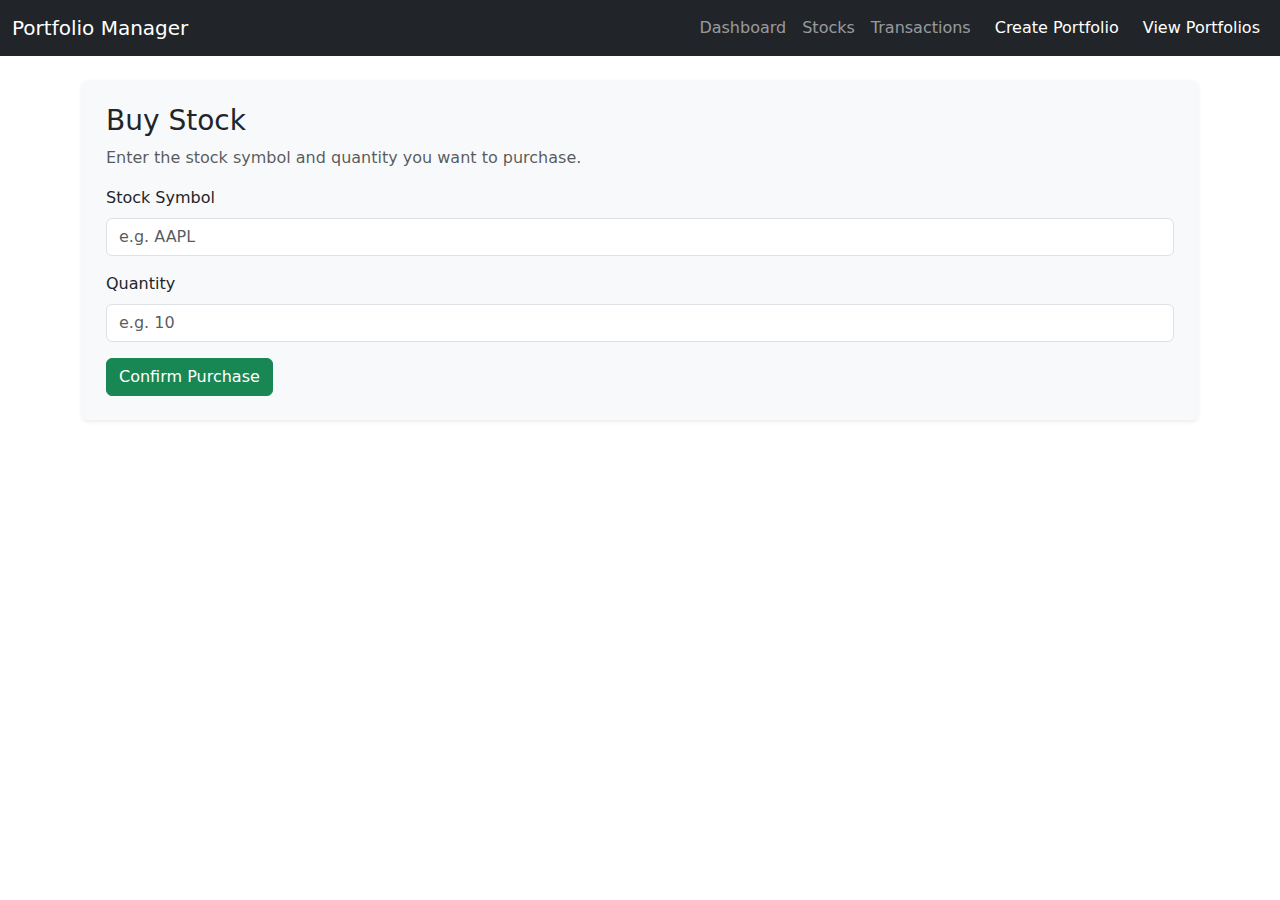
<file: src/main/resources/templates/index.html>
<!DOCTYPE html>
<html xmlns:th="http://www.thymeleaf.org">
<head>
    <meta charset="UTF-8">
    <title>Portfolio Management</title>
    <link href="https://cdn.jsdelivr.net/npm/bootstrap@5.3.2/dist/css/bootstrap.min.css" rel="stylesheet">
    <script src="https://cdn.jsdelivr.net/npm/bootstrap@5.3.2/dist/js/bootstrap.bundle.min.js"></script>
</head>
<body>
<nav class="navbar navbar-expand-lg navbar-dark bg-dark">
    <div class="container-fluid">
        <a class="navbar-brand" href="#">Portfolio Manager</a>
        <div class="collapse navbar-collapse">
            <ul class="navbar-nav ms-auto">
                <li class="nav-item">
                    <a class="nav-link" href="#">Dashboard</a>
                </li>
                <li class="nav-item">
                    <a class="nav-link" href="/stocks/list">Stocks</a>
                </li>
                <li class="nav-item">
                    <a class="nav-link" href="#">Transactions</a>
                </li>
                <li class="nav-item">
                    <a class="nav-link btn btn-primary text-white ms-2" href="/portfolios/new">Create Portfolio</a>
                </li>
                <li class="nav-item">
                    <a class="nav-link btn btn-secondary text-white ms-2" href="/portfolios/list">View Portfolios</a>
                </li>
            </ul>
        </div>
    </div>
</nav>

<div class="container mt-4">
    <div class="jumbotron p-4 bg-light rounded shadow-sm">
        <h3>Buy Stock</h3>
        <p class="text-muted">Enter the stock symbol and quantity you want to purchase.</p>

        <form th:action="@{/stocks}" method="post">
            <div class="mb-3">
                <label for="symbol" class="form-label">Stock Symbol</label>
                <input type="text" class="form-control" id="symbol" name="symbol" placeholder="e.g. AAPL" required>
            </div>
            <div class="mb-3">
                <label for="quantity" class="form-label">Quantity</label>
                <input type="number" class="form-control" id="quantity" name="quantity" min="1" placeholder="e.g. 10" required>
            </div>
            <button type="submit" class="btn btn-success">Confirm Purchase</button>
        </form>
    </div>
</div>

</body>
</html>
</file>
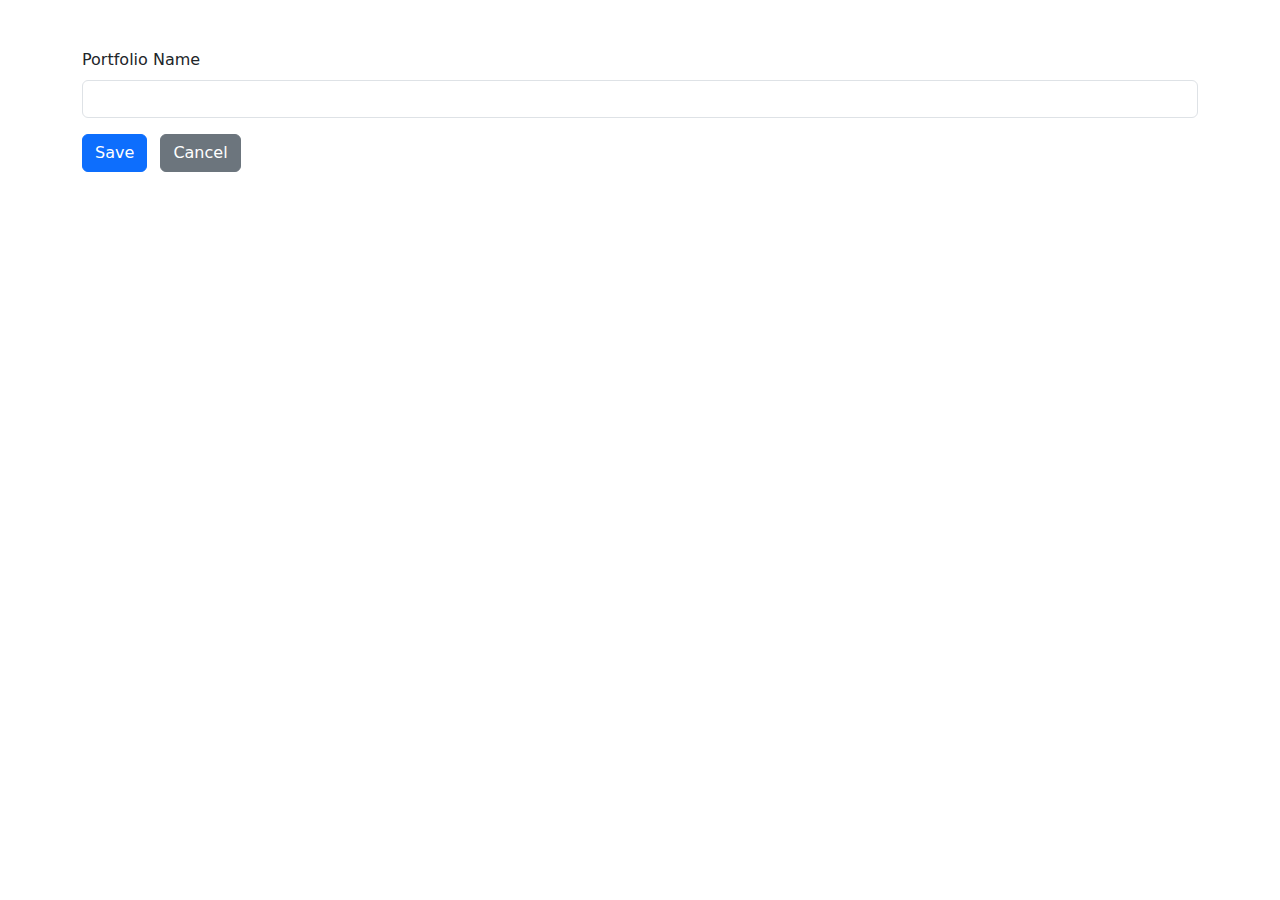
<file: src/main/resources/templates/portfolio-form.html>
<!DOCTYPE html>
<html xmlns:th="http://www.thymeleaf.org">
<head>
    <meta charset="UTF-8">
    <title th:text="${portfolio.id} == null ? 'Create Portfolio' : 'Edit Portfolio'">Portfolio</title>
    <link href="https://cdn.jsdelivr.net/npm/bootstrap@5.3.2/dist/css/bootstrap.min.css" rel="stylesheet">
</head>
<body>
<div class="container mt-5" th:object="${portfolio}">
    <h2 th:text="*{id} == null ? 'Create New Portfolio' : 'Edit Portfolio'"></h2>

    <!-- KLUCZ: dynamiczne action -->
    <form th:action="${portfolio.id} == null ? @{/portfolios} : @{/portfolios/edit/{id}(id=${portfolio.id})}"
          method="post">

        <!-- (opcjonalnie) przekaż id; nie przeszkadza przy create -->
        <input type="hidden" th:field="*{id}"/>

        <div class="mb-3">
            <label for="portfolioName" class="form-label">Portfolio Name</label>
            <!-- nazwa pola to 'portfolioName' → pasuje do @RequestParam("portfolioName") -->
            <input type="text" th:field="*{portfolioName}" class="form-control" id="portfolioName" required>
        </div>

        <button type="submit" class="btn btn-primary"
                th:text="*{id} == null ? 'Create' : 'Save'">Save</button>
        <a href="/portfolios/list" class="btn btn-secondary ms-2">Cancel</a>
    </form>
</div>
</body>
</html>
</file>
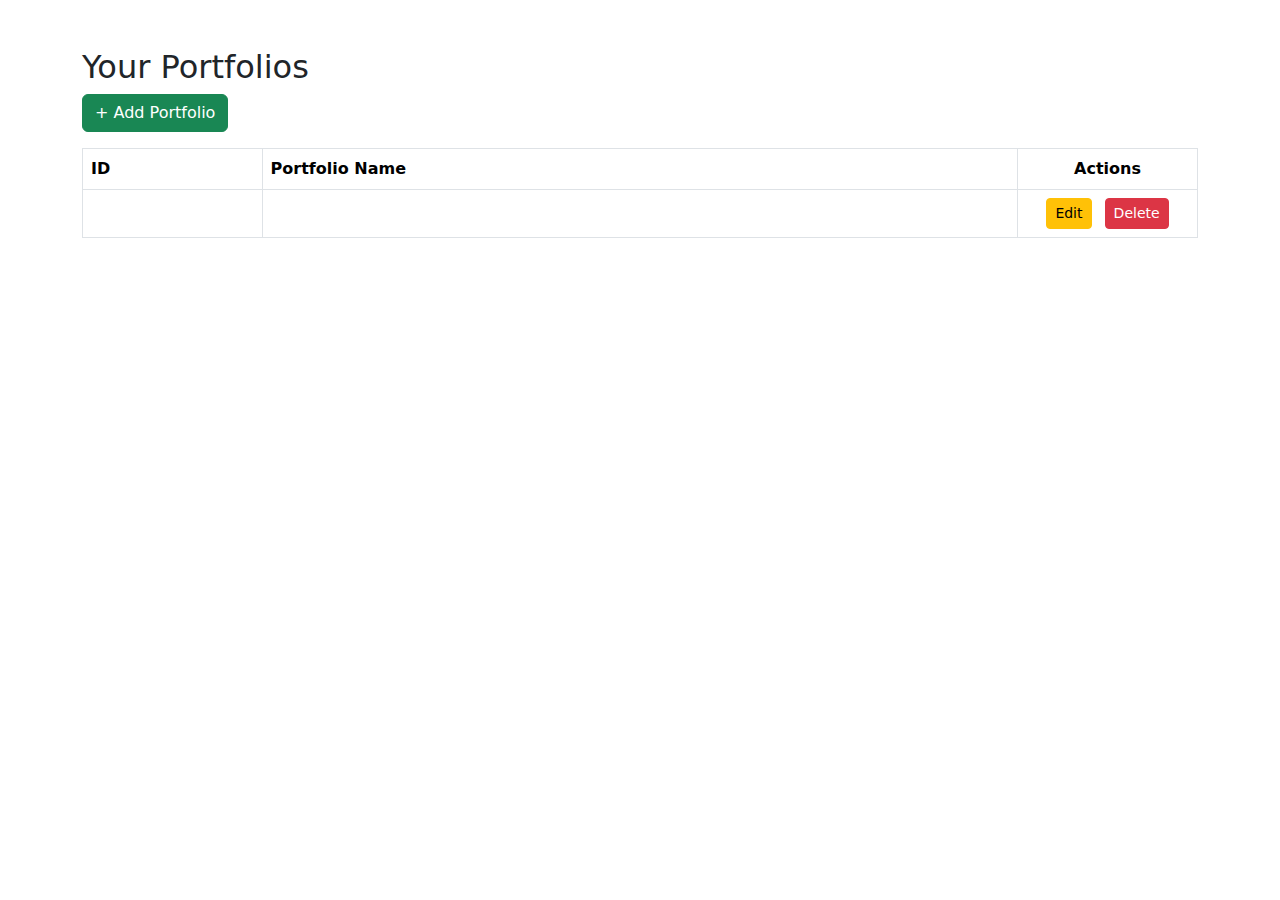
<file: src/main/resources/templates/portfolio-list.html>
<!DOCTYPE html>
<html xmlns:th="http://www.thymeleaf.org">
<head>
    <meta charset="UTF-8">
    <title>Portfolio List</title>
    <link href="https://cdn.jsdelivr.net/npm/bootstrap@5.3.2/dist/css/bootstrap.min.css" rel="stylesheet">
</head>
<body>
<div class="container mt-5">
    <h2>Your Portfolios</h2>
    <a href="/portfolios/new" class="btn btn-success mb-3">+ Add Portfolio</a>

    <table class="table table-bordered">
        <thead>
        <tr>
            <th>ID</th>
            <th>Portfolio Name</th>
            <th style="width: 180px;" class="text-center">Actions</th>
        </tr>
        </thead>
        <tbody>
        <tr th:each="p : ${portfolios}">
            <td th:text="${p.id}"></td>
            <td th:text="${p.portfolioName}"></td>
            <td class="text-center">
                <a th:href="@{/portfolios/edit/{id}(id=${p.id})}" class="btn btn-sm btn-warning me-2">Edit</a>
                <a th:href="@{/portfolios/delete/{id}(id=${p.id})}"
                   class="btn btn-sm btn-danger"
                   onclick="return confirm('Delete this portfolio?');">Delete</a>
            </td>
        </tr>
        </tbody>
    </table>
</div>
</body>
</html>
</file>
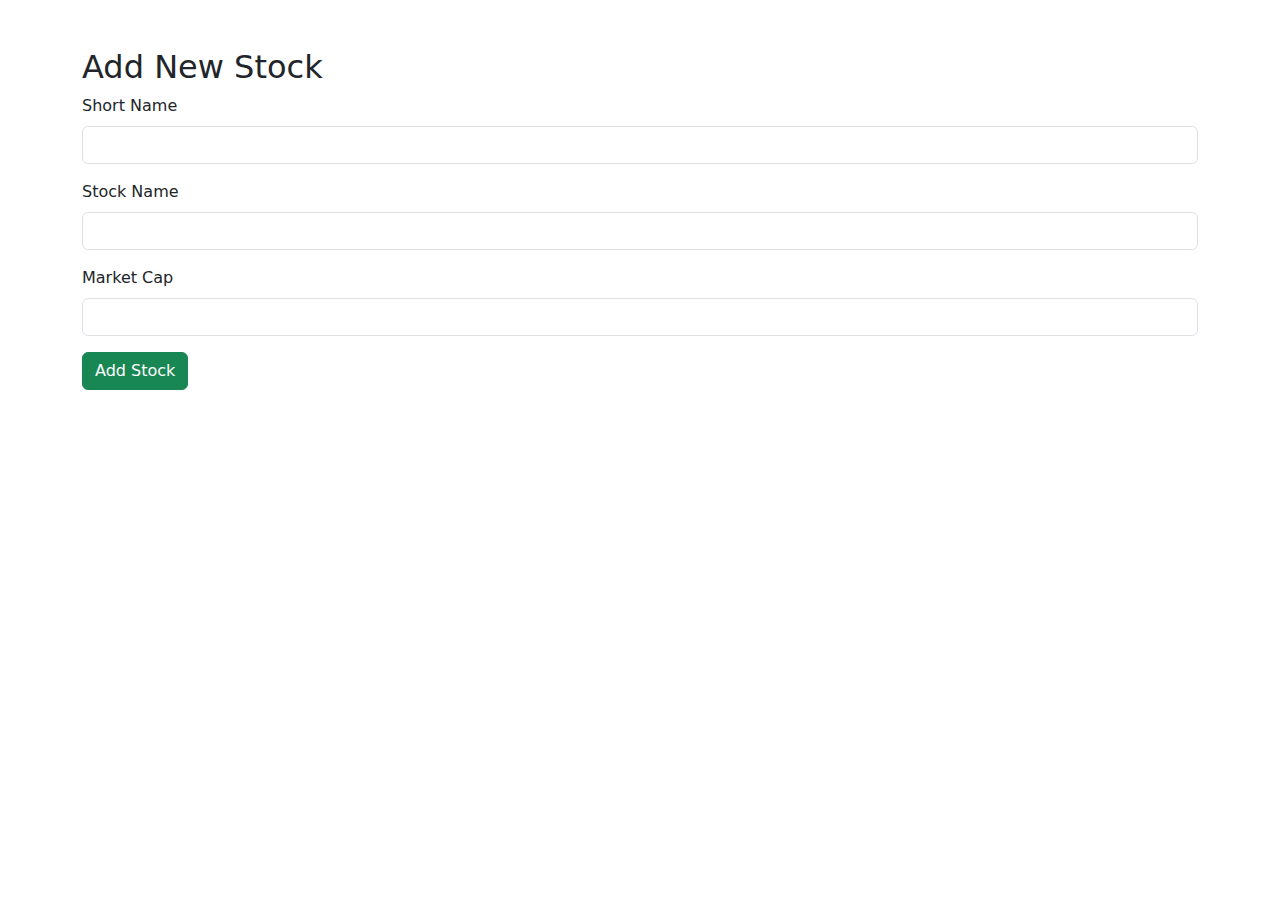
<file: src/main/resources/templates/stock-form.html>
<!DOCTYPE html>
<html xmlns:th="http://www.thymeleaf.org">
<head>
    <meta charset="UTF-8">
    <title>Add Stock</title>
    <link href="https://cdn.jsdelivr.net/npm/bootstrap@5.3.2/dist/css/bootstrap.min.css" rel="stylesheet">
</head>
<body>
<div class="container mt-5">
    <h2>Add New Stock</h2>
    <form th:action="@{/stocks}" th:object="${stock}" method="post">
        <div class="mb-3">
            <label for="shortName" class="form-label">Short Name</label>
            <input type="text" th:field="*{shortName}" class="form-control" id="shortName" required>
        </div>
        <div class="mb-3">
            <label for="name" class="form-label">Stock Name</label>
            <input type="text" th:field="*{name}" class="form-control" id="name" required>
        </div>

        <div class="mb-3">
            <label for="marketCap" class="form-label">Market Cap</label>
            <input type="number" step="0.01" th:field="*{marketCap}" class="form-control" id="marketCap" required>
        </div>
        <button type="submit" class="btn btn-success">Add Stock</button>
    </form>
</div>
</body>
</html>
</file>
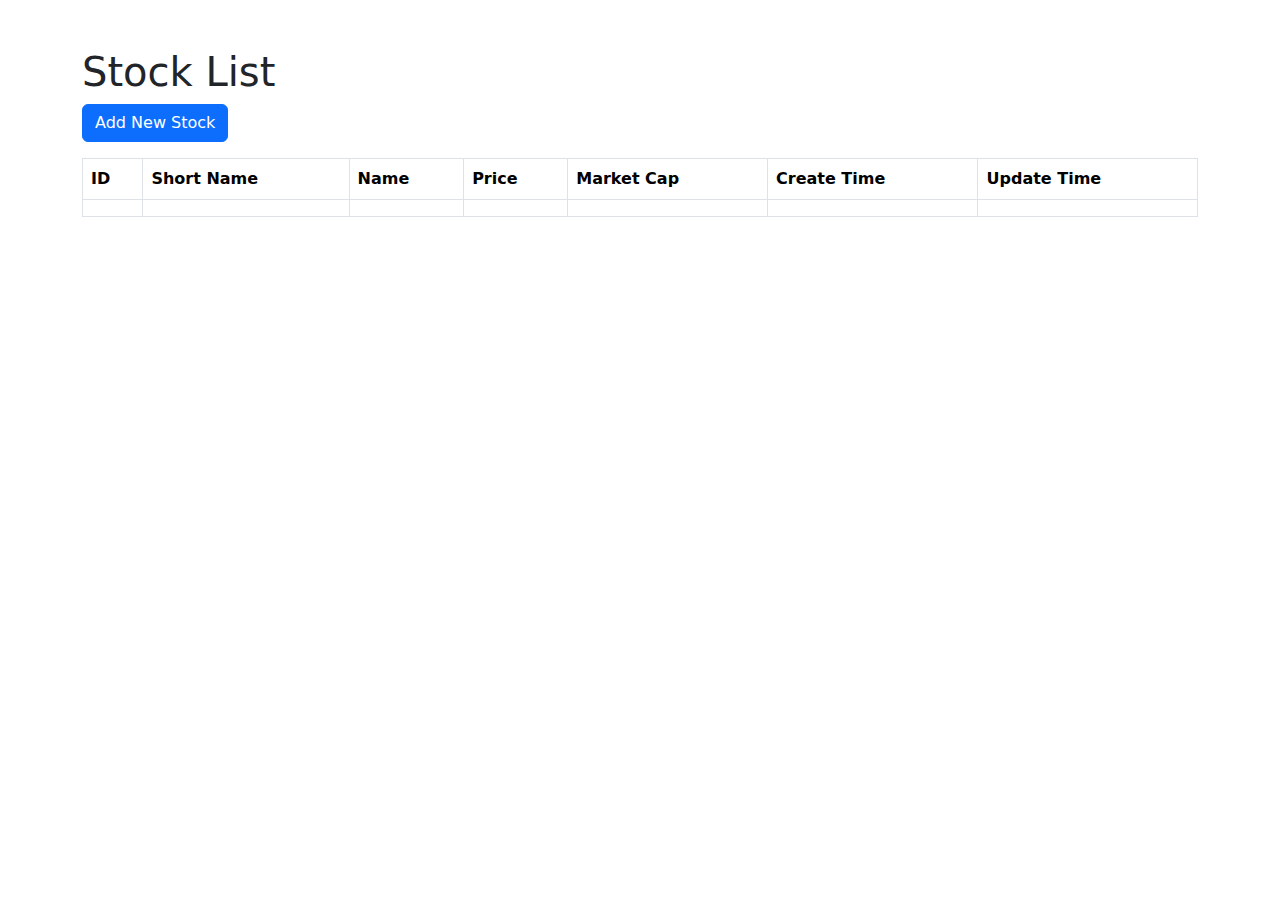
<file: src/main/resources/templates/stock-list.html>
<!DOCTYPE html>
<html xmlns:th="http://www.thymeleaf.org">
<head>
  <meta charset="UTF-8">
  <title>Stock List</title>
  <link href="https://cdn.jsdelivr.net/npm/bootstrap@5.3.2/dist/css/bootstrap.min.css" rel="stylesheet">
</head>
<body>
<div class="container mt-5">
  <h1>Stock List</h1>
  <a href="/stocks/new" class="btn btn-primary mb-3">Add New Stock</a>

  <table class="table table-bordered">
    <thead>
    <tr>
      <th>ID</th>
      <th>Short Name</th>
      <th>Name</th>
      <th>Price</th>
      <th>Market Cap</th>
      <th>Create Time</th>
      <th>Update Time</th>
    </tr>
    </thead>
    <tbody>
    <tr th:each="stock : ${stocks}">
      <td th:text="${stock.id}"></td>
      <td th:text="${stock.shortName}"></td>
      <td th:text="${stock.name}"></td>
      <td th:text="${stock.price}"></td>
      <td th:text="${stock.marketCap}"></td>
      <td th:text="${#dates.format(stock.createTime, 'yyyy-MM-dd HH:mm')}"></td>
      <td th:text="${#dates.format(stock.updateTime, 'yyyy-MM-dd HH:mm')}"></td>
    </tr>
    </tbody>
  </table>
</div>
</body>
</html>
</file>
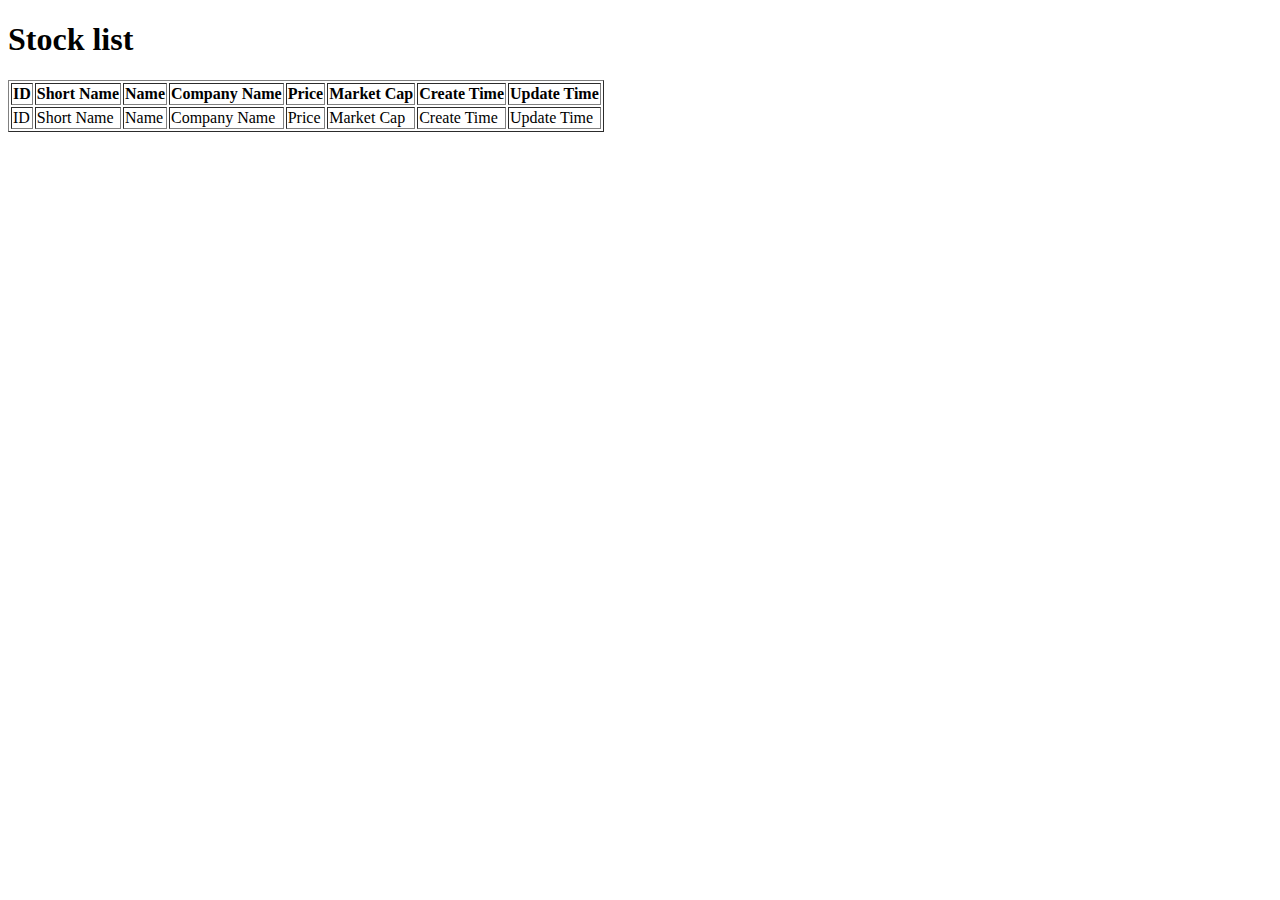
<file: src/main/resources/templates/stock_list.html>
<!DOCTYPE html>
<html xmlns:th="http://www.thymeleaf.org">
<head>
    <meta charset="UTF-8">
    <title>Stock list</title>
</head>
<body>
<h1>Stock list</h1>
<table border="1">
    <thead>
    <tr>
        <th>ID</th>
        <th>Short Name</th>
        <th>Name</th>
        <th>Company Name</th>
        <th>Price</th>
        <th>Market Cap</th>
        <th>Create Time</th>
        <th>Update Time</th>
    </tr>
    </thead>
    <tbody>
    <tr th:each="stock : ${stocks}">
        <td th:text="${stock.id}">ID</td>
        <td th:text="${stock.shortName}">Short Name</td>
        <td th:text="${stock.name}">Name</td>
        <td th:text="${stock.companyName}">Company Name</td>
        <td th:text="${stock.price}">Price</td>
        <td th:text="${stock.marketCap}">Market Cap</td>
        <td th:text="${#dates.format(stock.createTime, 'yyyy-MM-dd HH:mm')}">Create Time</td>
        <td th:text="${#dates.format(stock.updateTime, 'yyyy-MM-dd HH:mm')}">Update Time</td>
    </tr>
    </tbody>
</table>
</body>
</html>
</file>
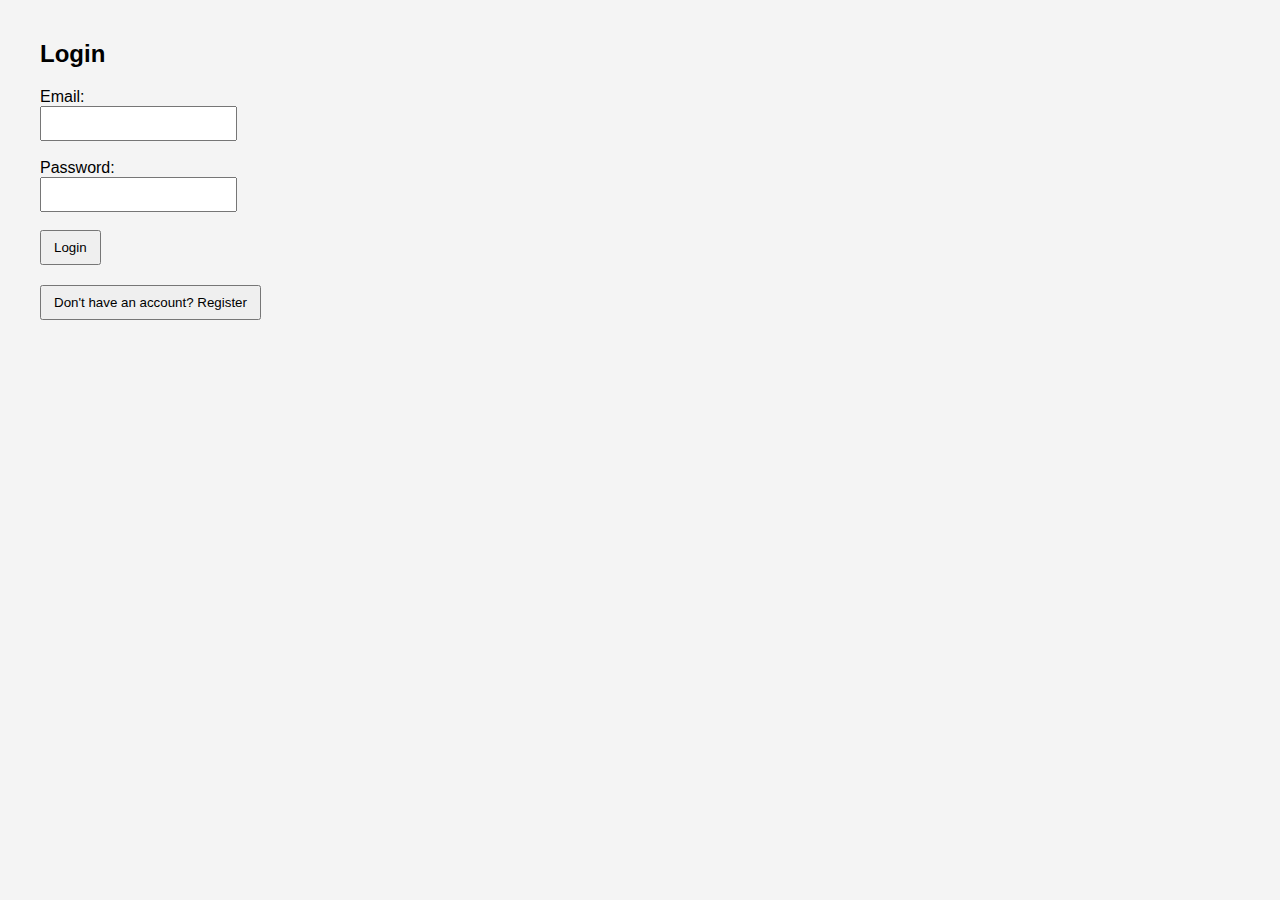
<file: src/main/resources/static/public/login.html>
<!DOCTYPE html>
<html lang="en">
<head>
    <meta charset="UTF-8">
    <title>Login</title>
    <link rel="stylesheet" href="../public/style.css">
    <script>
        document.addEventListener("DOMContentLoaded", function () {
            const form = document.querySelector("form");
            form.addEventListener("submit", function (e) {
                e.preventDefault();

                const email = document.getElementById("email").value;
                const password = document.getElementById("password").value;

                if (email !== "" && password !== "") {
                    localStorage.setItem("authToken", "your-token-value");
                    alert("Zalogowano");
                    window.location.href = "/index.html";
                } else {
                    document.getElementById("login-error").textContent = "Nieprawidłowy email lub hasło.";
                }
            });
        });
    </script>
</head>
<body>
<h2>Login</h2>
<form action="/login-form" method="post">
    <label for="email">Email:</label><br>
    <input type="text" id="email" name="username" required><br><br>

    <label for="password">Password:</label><br>
    <input type="password" id="password" name="password" required><br><br>

    <button type="submit">Login</button>
</form>
<p id="login-error" style="color:red;"></p>
<p><a href="/public/register.html"><button>Don't have an account? Register</button></a></p>
</body>
</html>
</file>
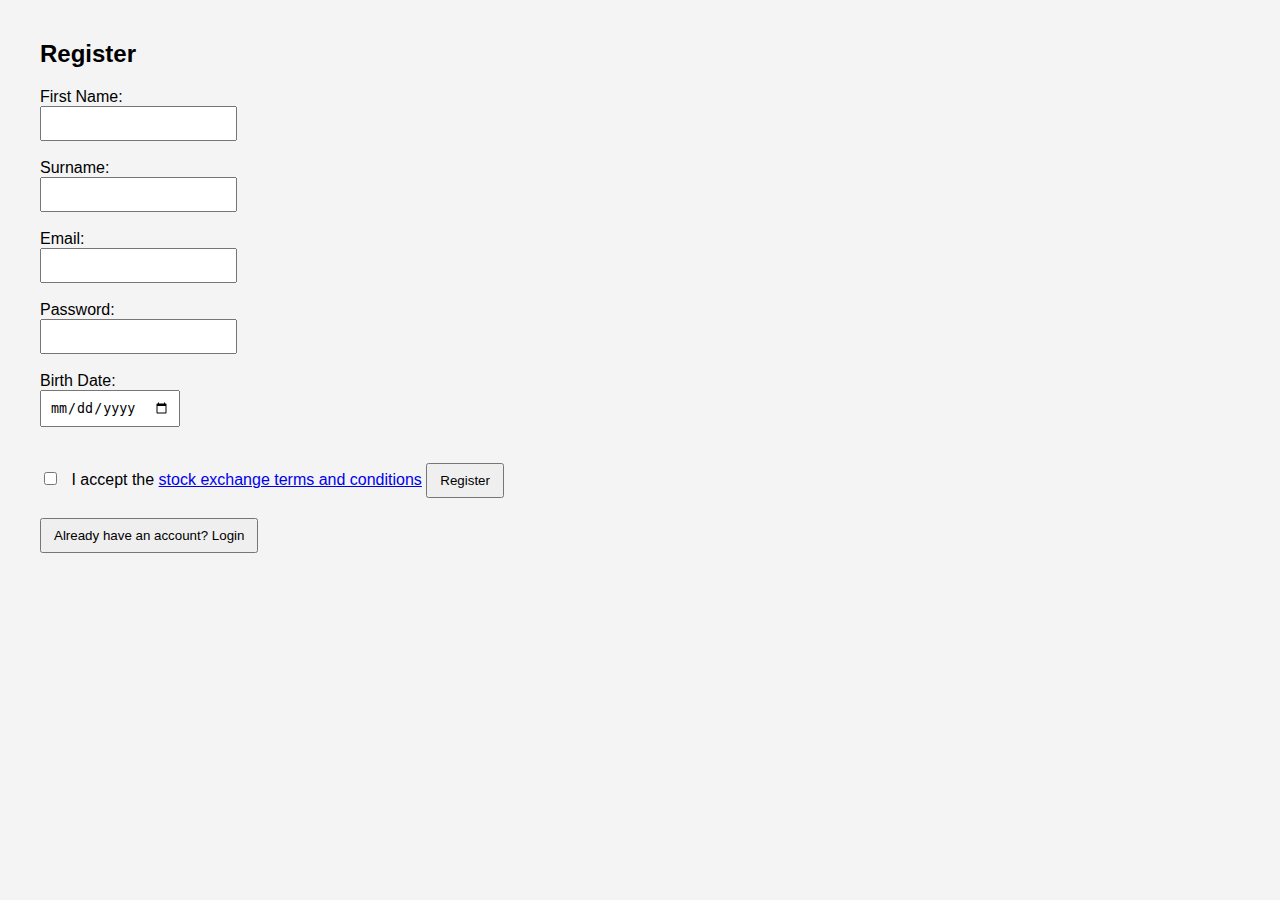
<file: src/main/resources/static/public/register.html>
<!DOCTYPE html>
<html lang="en">
<head>
    <meta charset="UTF-8">
    <title>Register</title>
    <link rel="stylesheet" href="../public/style.css">
    <style>
        #age-warning {
            color: red;
            display: none;
        }
    </style>
</head>
<body>
<h2>Register</h2>
<form id="register-form">
    <label for="name">First Name:</label><br>
    <input type="text" id="name" required><br><br>

    <label for="surname">Surname:</label><br>
    <input type="text" id="surname" required><br><br>

    <label for="email">Email:</label><br>
    <input type="email" id="email" required><br><br>

    <label for="password">Password:</label><br>
    <input type="password" id="password" required><br><br>

    <label for="birthDate">Birth Date:</label><br>
    <input type="date" id="birthDate" required><br>
    <small id="age-warning">You must be at least 18 years old to register.</small><br><br>

    <label>
        <input type="checkbox" id="terms" required>
        I accept the <a href="/public/terms.html" target="_blank">stock exchange terms and conditions</a>
    </label>


    <button type="submit">Register</button>
</form>
<p><a href="/public/login.html"><button>Already have an account? Login</button></a></p>

<script>
    function calculateAge(birthDate) {
        const today = new Date();
        const birth = new Date(birthDate);
        let age = today.getFullYear() - birth.getFullYear();
        const m = today.getMonth() - birth.getMonth();
        if (m < 0 || (m === 0 && today.getDate() < birth.getDate())) {
            age--;
        }
        return age;
    }

    document.getElementById("birthDate").addEventListener("change", function () {
        const age = calculateAge(this.value);
        const warning = document.getElementById("age-warning");
        warning.style.display = age < 18 ? "inline" : "none";
    });

    document.getElementById("register-form").addEventListener("submit", function(e) {
        e.preventDefault();

        const birthDate = document.getElementById("birthDate").value;
        const age = calculateAge(birthDate);
        const termsAccepted = document.getElementById("terms").checked;

        if (age < 18) {
            alert("You must be at least 18 years old to register.");
            return;
        }

        if (!termsAccepted) {
            alert("You must accept the stock exchange terms and conditions.");
            return;
        }

        const owner = {
            name: document.getElementById("name").value,
            surname: document.getElementById("surname").value,
            email: document.getElementById("email").value,
            password: document.getElementById("password").value,
            birthDate: birthDate,
            registrationDate: new Date().toISOString().split('T')[0]
        };

        fetch("/public/terms.html", {
            method: "POST",
            headers: {
                "Content-Type": "application/json"
            },
            body: JSON.stringify(owner)
        })
        .then(response => {
            if (response.ok) {
                alert("Registration successful!");
                window.location.href = "/public/login.html";
            } else {
                alert("Registration failed.");
            }
        });
    });
</script>
</body>
</html>
</file>
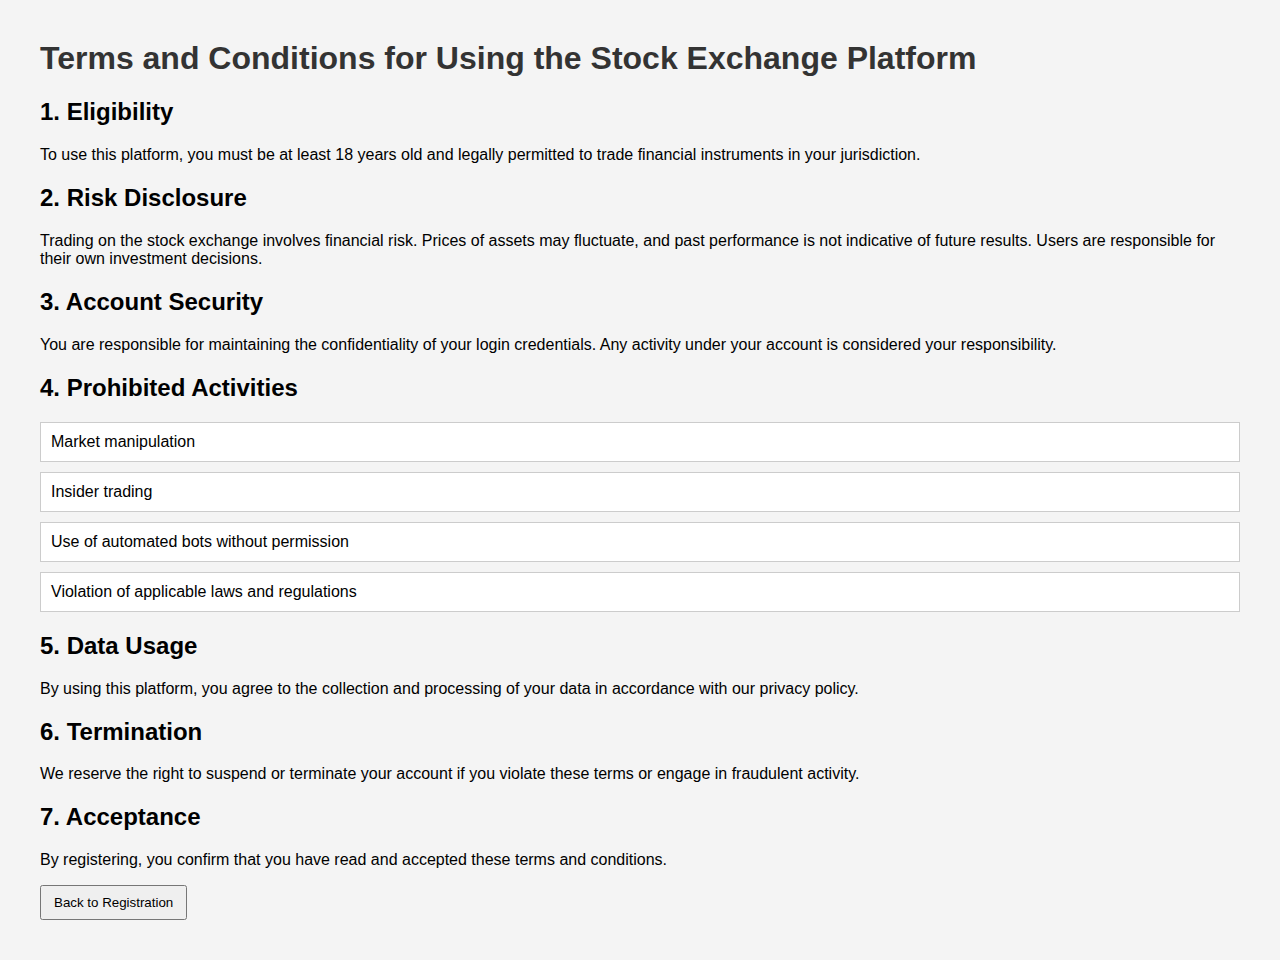
<file: src/main/resources/static/public/terms.html>
<!DOCTYPE html>
<html lang="en">
<head>
    <meta charset="UTF-8">
    <title>Stock Exchange Terms & Conditions</title>
    <link rel="stylesheet" href="../public/style.css">
</head>
<body>
<h1>Terms and Conditions for Using the Stock Exchange Platform</h1>

<section>
    <h2>1. Eligibility</h2>
    <p>To use this platform, you must be at least 18 years old and legally permitted to trade financial instruments in your jurisdiction.</p>
</section>

<section>
    <h2>2. Risk Disclosure</h2>
    <p>Trading on the stock exchange involves financial risk. Prices of assets may fluctuate, and past performance is not indicative of future results. Users are responsible for their own investment decisions.</p>
</section>

<section>
    <h2>3. Account Security</h2>
    <p>You are responsible for maintaining the confidentiality of your login credentials. Any activity under your account is considered your responsibility.</p>
</section>

<section>
    <h2>4. Prohibited Activities</h2>
    <ul>
        <li>Market manipulation</li>
        <li>Insider trading</li>
        <li>Use of automated bots without permission</li>
        <li>Violation of applicable laws and regulations</li>
    </ul>
</section>

<section>
    <h2>5. Data Usage</h2>
    <p>By using this platform, you agree to the collection and processing of your data in accordance with our privacy policy.</p>
</section>

<section>
    <h2>6. Termination</h2>
    <p>We reserve the right to suspend or terminate your account if you violate these terms or engage in fraudulent activity.</p>
</section>

<section>
    <h2>7. Acceptance</h2>
    <p>By registering, you confirm that you have read and accepted these terms and conditions.</p>
</section>

<p><a href="/register.html"><button>Back to Registration</button></a></p>
</body>
</html>
</file>
<file: src/main/resources/static/public/style.css>
body {
  font-family: Arial, sans-serif;
  margin: 40px;
  background-color: #f4f4f4;
}

h1 {
  color: #333;
}

form {
  margin-bottom: 20px;
}

input {
  margin-right: 10px;
  padding: 8px;
}

button {
  padding: 8px 12px;
}

ul {
  list-style: none;
  padding: 0;
}

li {
  background: #fff;
  margin-bottom: 10px;
  padding: 10px;
  border: 1px solid #ccc;
}
</file>
